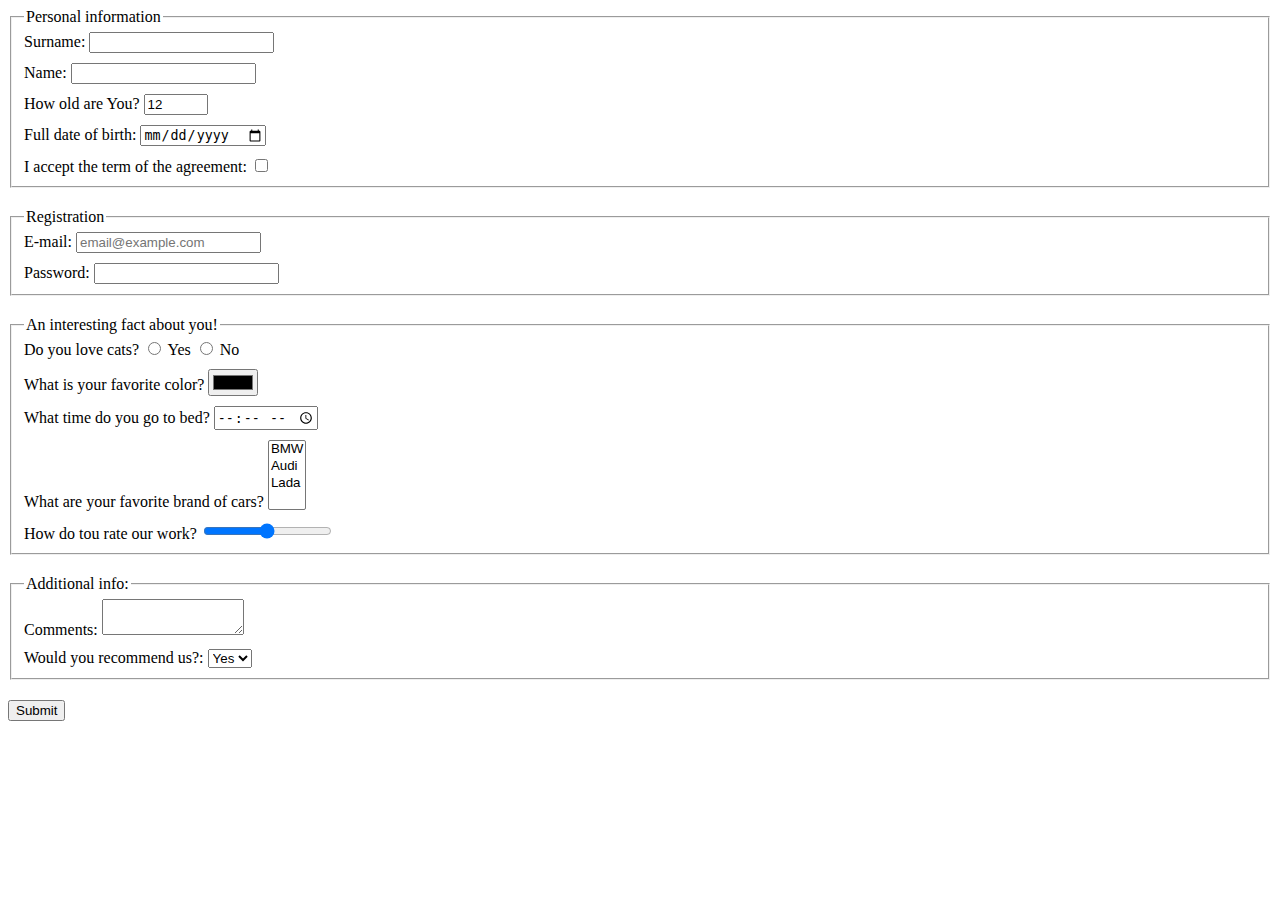
<file: index.html>
<!doctype html><html lang="en"><head><meta charset="UTF-8"><meta name="viewport" content="width=device-width, user-scalable=no, initial-scale=1.0, maximum-scale=1.0, minimum-scale=1.0"><meta http-equiv="X-UA-Compatible" content="ie=edge"><title>HTML Form</title><link rel="stylesheet" href="style.10ba5822.css"></head><body> <form class="form" action="https://mate-academy-form-lesson.herokuapp.com/create-application" method="post"> <fieldset class="form__fieldset"> <legend class="form__legend">Personal information</legend> <label class="form__field"> Surname: <input class="form__input" type="text" name="surname" autocomplete="off" required> </label> <label class="form__field"> Name: <input class="form__input" type="text" name="name" autocomplete="off" required> </label> <label class="form__field"> How old are You? <input class="form__input" type="number" name="age" min="1" max="100" value="12" required> </label> <label class="form__field"> Full date of birth: <input class="form__input" type="date" name="dateOfBirth" required> </label> <label class="form__field"> I accept the term of the agreement: <input class="form__input" type="checkbox" name="acceptTheTerms" value="true" required> </label> </fieldset> <fieldset class="form__fieldset"> <legend class="form__legend">Registration</legend> <label class="form__field"> E-mail: <input class="form__input" type="email" placeholder="email@example.com" name="email" required> </label> <label class="form__field"> Password: <input class="form__input" type="password" name="password" required> </label> </fieldset> <fieldset class="form__fieldset"> <legend class="form__legend">An interesting fact about you!</legend> <div class="form__field"> Do you love cats? <label> <input class="form__input" type="radio" name="loveCats" value="true"> Yes </label> <label> <input class="form__input" type="radio" name="loveCats" value="false"> No </label> </div> <label class="form__field"> What is your favorite color? <input class="form__input" type="color" name="favoriteColor"> </label> <label class="form__field"> What time do you go to bed? <input class="form__input" type="time" name="timeToGoToBed"> </label> <label class="form__field"> What are your favorite brand of cars? <select name="favoriteBradOfCar" multiple> <option value="BMW">BMW</option> <option value="Audi">Audi</option> <option value="Lada">Lada</option> </select> </label> <label class="form__field"> How do tou rate our work? <input class="form__input" type="range" min="0" max="10" name="rateOfOurWork"> </label> </fieldset> <fieldset class="form__fieldset"> <legend class="form__legend">Additional info:</legend> <label class="form__field"> Comments: <textarea name="Comments" cols="15" rows="2" minlength="10" maxlength="150"></textarea> </label> <label class="form__field"> Would you recommend us?: <select name="wouldRecomend"> <option value="true">Yes</option> <option value="false">No</option> </select> </label> </fieldset> <button type="submit">Submit</button> </form> <script type="text/javascript" src="main.5883b77c.js"></script> </body></html>
</file>
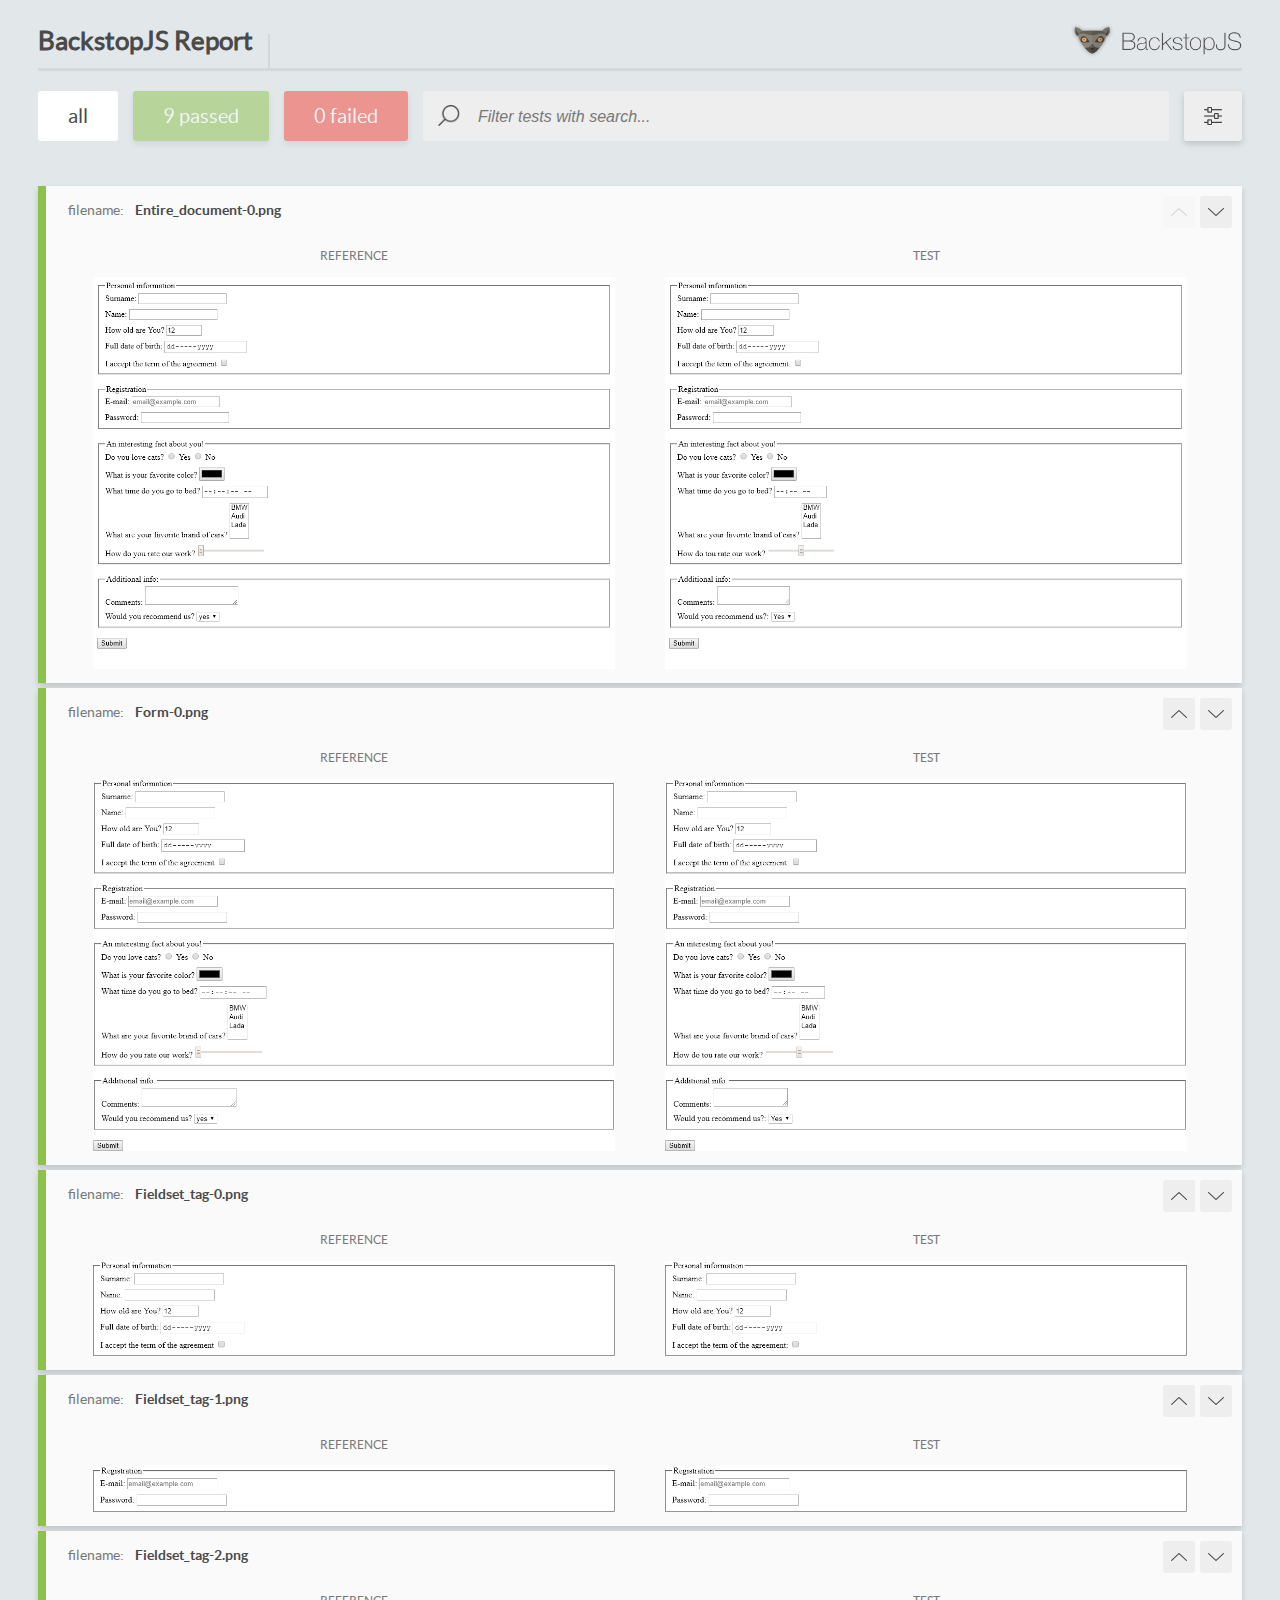
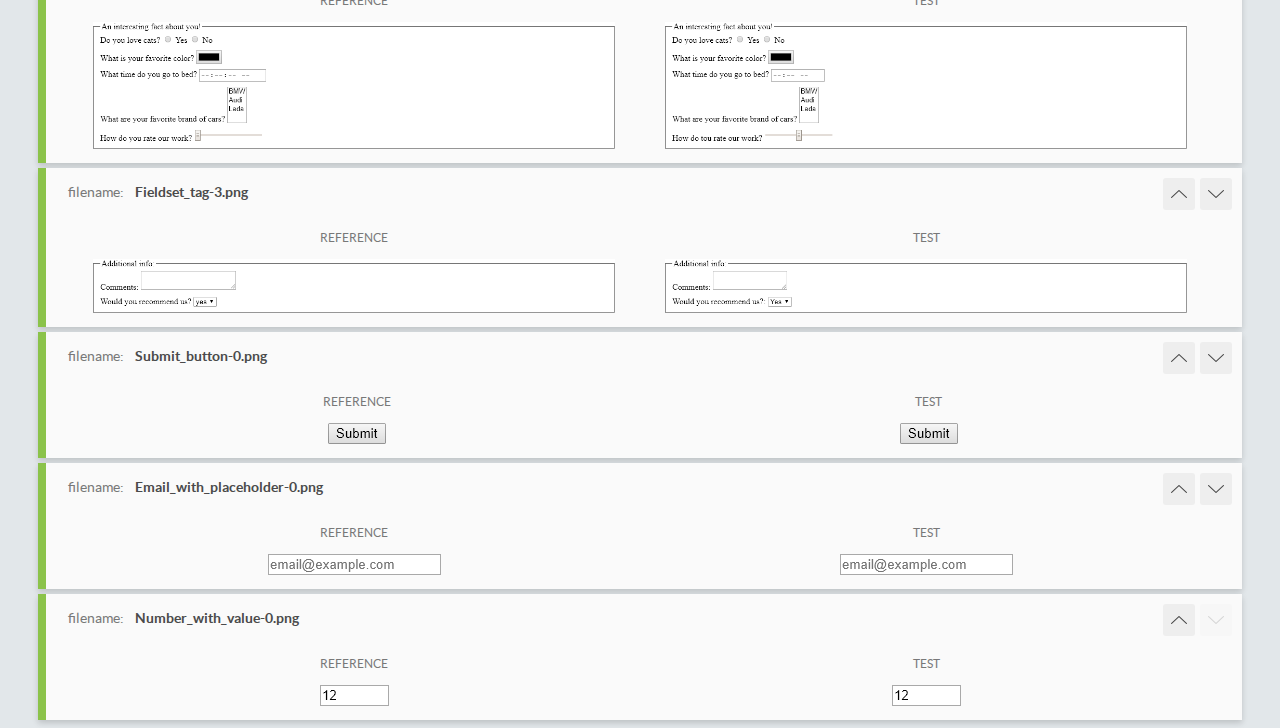
<file: report/html_report/index.html>
<!DOCTYPE html>
<html>
  <head>
    <meta charset="utf-8">
    <title>BackstopJS Report</title>

    <style>
      @font-face {
          font-family: 'latoregular';
          src: url('./assets/fonts/lato-regular-webfont.woff2') format('woff2'),
              url('./assets/fonts/lato-regular-webfont.woff') format('woff');
          font-weight: 400;
          font-style: normal;
      }
      @font-face {
          font-family: 'latobold';
          src: url('./assets/fonts/lato-bold-webfont.woff2') format('woff2'),
              url('./assets/fonts/lato-bold-webfont.woff') format('woff');
          font-weight: 700;
          font-style: normal;
      }

      .ReactModal__Body--open {
          overflow: hidden;
      }
      .ReactModal__Body--open .header {
        display: none;
      }

    </style>
  </head>
  <body style="background-color: #E2E7EA">
    <div id="root">

    </div>
    <script type="text/javascript">
      function report (report) { // eslint-disable-line no-unused-vars
        window.tests = report;
      }
    </script>
    <script type="text/javascript" src="config.js"></script>
    <script type="text/javascript" src="index_bundle.js"></script>
  </body>
</html>
</file>
<file: style.10ba5822.css>
.form__fieldset{margin-bottom:20px}.form__field{display:block}.form__fieldset>.form__field:not(:last-child){margin-bottom:10px}
/*# sourceMappingURL=style.10ba5822.css.map */
</file>
